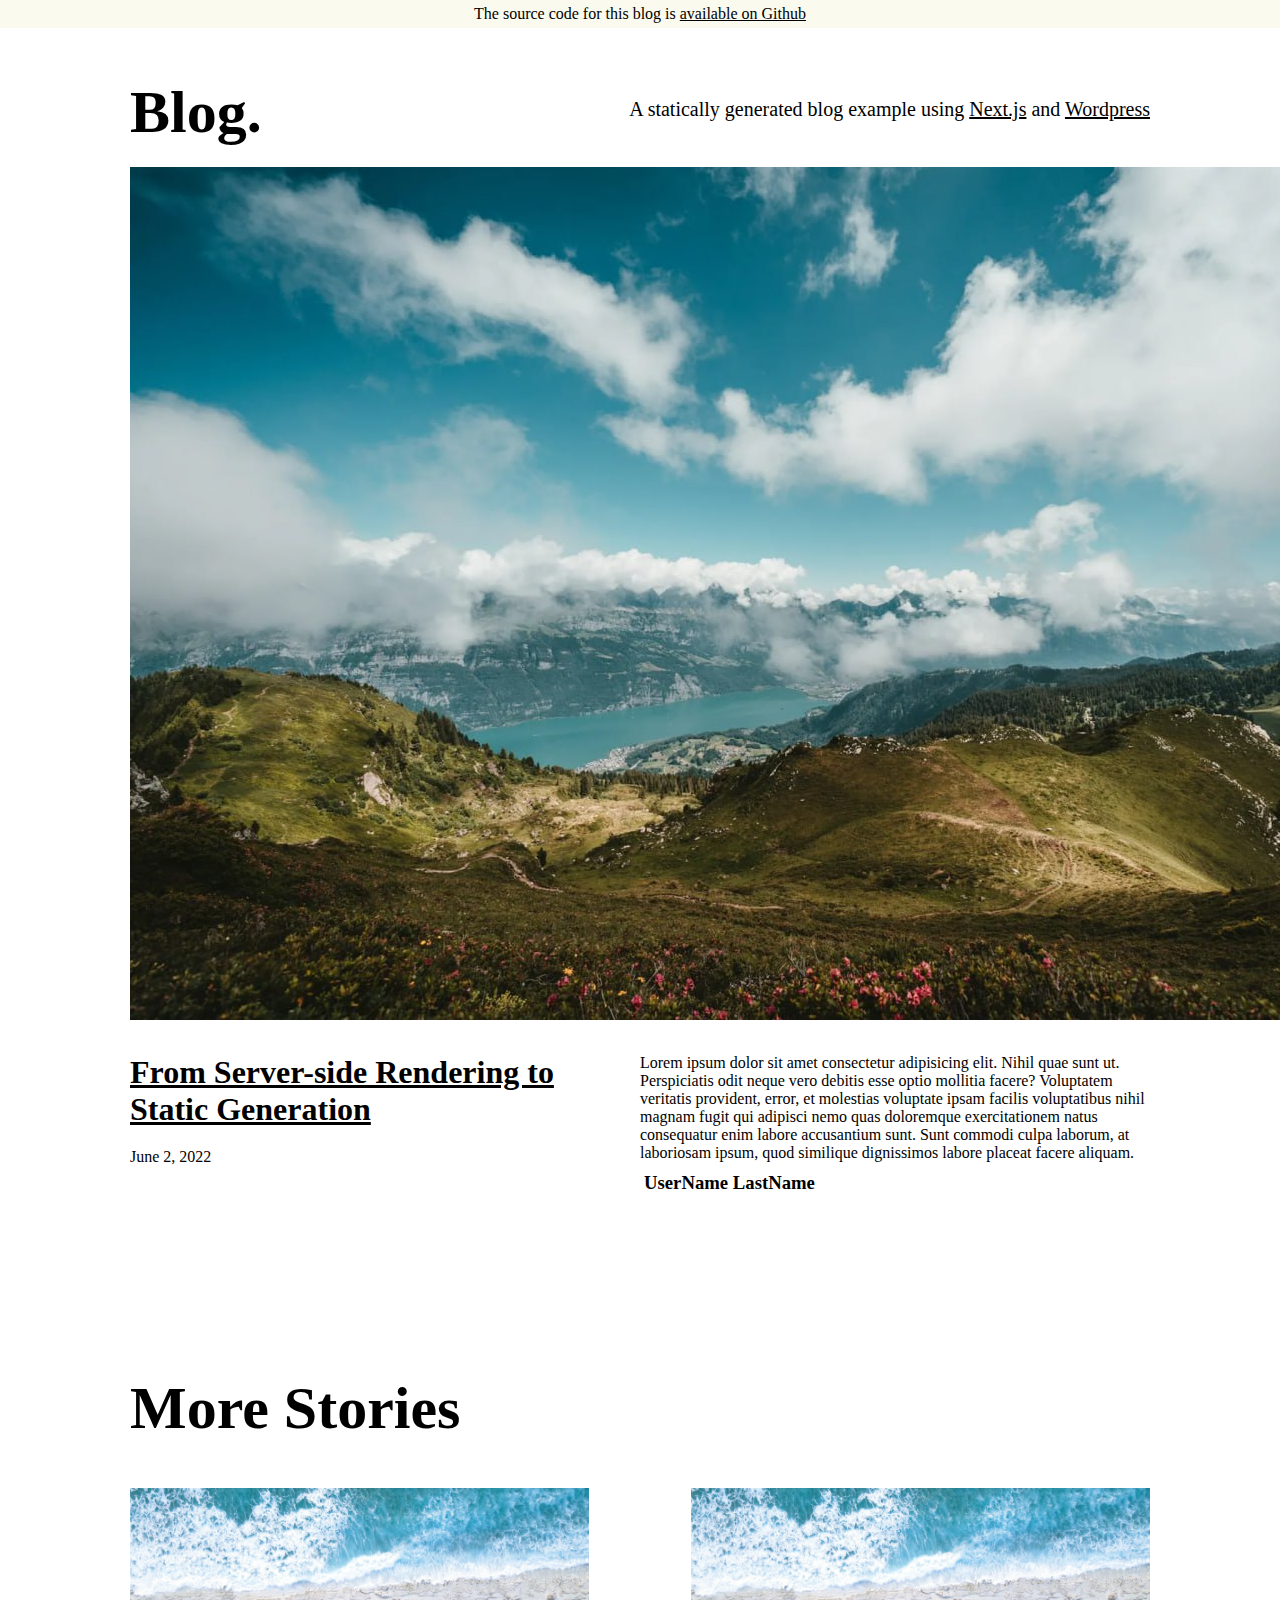
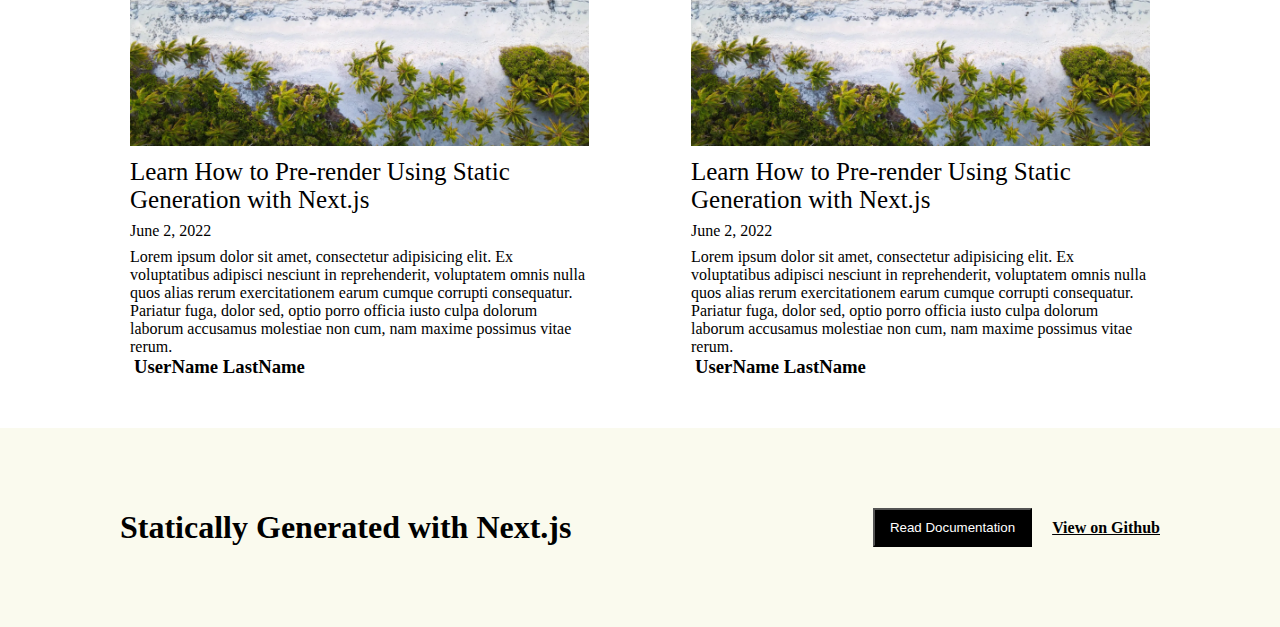
<file: index.html>
<!DOCTYPE html>
<html lang="en">
  <head>
    <link rel="stylesheet" href="./scss/main.css" />
    <meta charset="UTF-8" />
    <meta name="viewport" content="width=device-width, initial-scale=1.0" />
    <link
      rel="stylesheet"
      href="https://cdnjs.cloudflare.com/ajax/libs/font-awesome/6.5.2/css/all.min.css"
      integrity="sha512-SnH5WK+bZxgPHs44uWIX+LLJAJ9/2PkPKZ5QiAj6Ta86w+fsb2TkcmfRyVX3pBnMFcV7oQPJkl9QevSCWr3W6A=="
      crossorigin="anonymous"
      referrerpolicy="no-referrer"
    />
    <title>Next.js Blog Example with Wordpress</title>
  </head>

  <body>
    <nav>
      The source code for this blog is
      <a
        href="https://github.com/vercel/next.js/tree/canary/examples/cms-wordpress"
        >available on Github</a
      >
    </nav>
    <header>
      <div class="title">
        <h1>Blog.</h1>
        <p>
          A statically generated blog example using
          <a href="https://nextjs.org">Next.js</a> and
          <a href="https://wordpress.org"> Wordpress</a>
        </p>
      </div>
      <img src="./images/main pic.jpg" alt="" />

      <div class="header-txts">
        <div class="txt1">
          <h1>
            <a href="./pages/main2.html">
              From Server-side Rendering to Static Generation</a
            >
          </h1>
          <p>June 2, 2022</p>
        </div>
        <div class="txt2">
          <p>
            Lorem ipsum dolor sit amet consectetur adipisicing elit. Nihil quae
            sunt ut. Perspiciatis odit neque vero debitis esse optio mollitia
            facere? Voluptatem veritatis provident, error, et molestias
            voluptate ipsam facilis voluptatibus nihil magnam fugit qui adipisci
            nemo quas doloremque exercitationem natus consequatur enim labore
            accusantium sunt. Sunt commodi culpa laborum, at laboriosam ipsum,
            quod similique dignissimos labore placeat facere aliquam.
          </p>

          <i style="display: inline-block" class="fa-regular fa-user"></i>
          <h3 style="display: inline-block">UserName LastName</h3>
        </div>
      </div>
    </header>
    <main>
      <h1>More Stories</h1>
      <div class="cards">
        <div class="card1">
          <picture>
            <caption>
              <a href="./pages/more2.html">
                <img width="100%" src="./images/post-1.webp" alt="" />
                <figcaption>
                  <p style="font-size: 25px">
                    Learn How to Pre-render Using Static Generation with Next.js
                  </p>
                  <p>June 2, 2022</p>
                  <p>
                    Lorem ipsum dolor sit amet, consectetur adipisicing elit. Ex
                    voluptatibus adipisci nesciunt in reprehenderit, voluptatem
                    omnis nulla quos alias rerum exercitationem earum cumque
                    corrupti consequatur. Pariatur fuga, dolor sed, optio porro
                    officia iusto culpa dolorum laborum accusamus molestiae non
                    cum, nam maxime possimus vitae rerum.
                  </p>
                  <i
                    style="display: inline-block"
                    class="fa-regular fa-user"
                  ></i>
                  <h3 style="display: inline-block">UserName LastName</h3>
                </figcaption>
              </a>
            </caption>
          </picture>
        </div>
        <div class="card2">
          <picture>
            <caption>
              <a href="./pages/more2.html">
                <img width="100%" src="./images/post-1.webp" alt="" />
                <figcaption>
                  <p style="font-size: 25px">
                    Learn How to Pre-render Using Static Generation with Next.js
                  </p>
                  <p>June 2, 2022</p>
                  <p>
                    Lorem ipsum dolor sit amet, consectetur adipisicing elit. Ex
                    voluptatibus adipisci nesciunt in reprehenderit, voluptatem
                    omnis nulla quos alias rerum exercitationem earum cumque
                    corrupti consequatur. Pariatur fuga, dolor sed, optio porro
                    officia iusto culpa dolorum laborum accusamus molestiae non
                    cum, nam maxime possimus vitae rerum.
                  </p>
                  <i
                    style="display: inline-block"
                    class="fa-regular fa-user"
                  ></i>
                  <h3 style="display: inline-block">UserName LastName</h3>
                </figcaption>
              </a>
            </caption>
          </picture>
        </div>
      </div>
    </main>

    <footer>
      <h1>Statically Generated with Next.js</h1>
      <div class="txts">
        <button>
          <a href="https://nextjs.org/docs">Read Documentation</a>
        </button>
        <h4><a href="https://github.com">View on Github</a></h4>
      </div>
    </footer>
  </body>
</html>
</file>
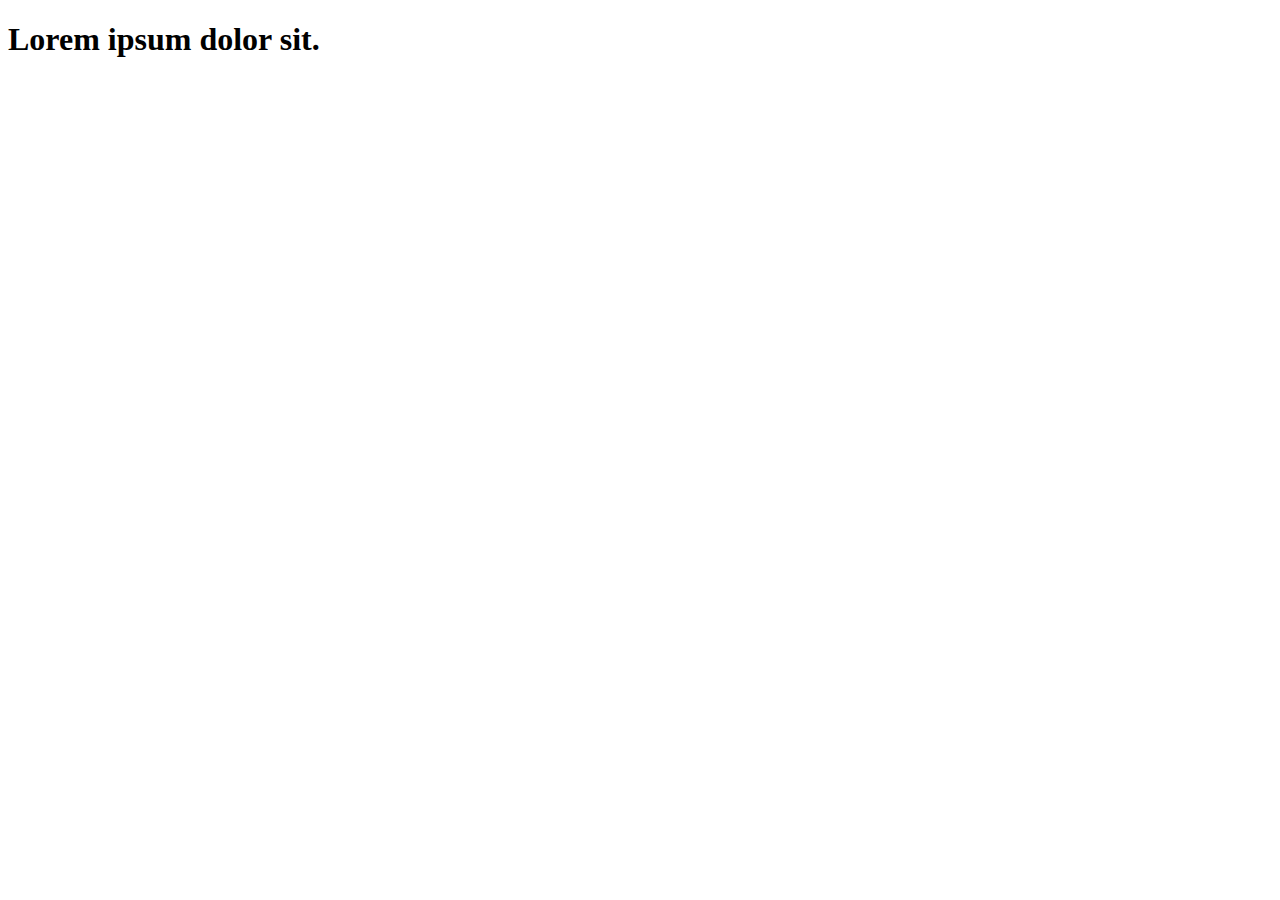
<file: pages/another-post.html>
<!DOCTYPE html>
<html lang="en">

<head>
    <meta charset="UTF-8">
    <meta name="viewport" content="width=device-width, initial-scale=1.0">
    <title>a nother page</title>
</head>

<body>
    <h1>Lorem ipsum dolor sit.</h1>
</body>

</html>
</file>
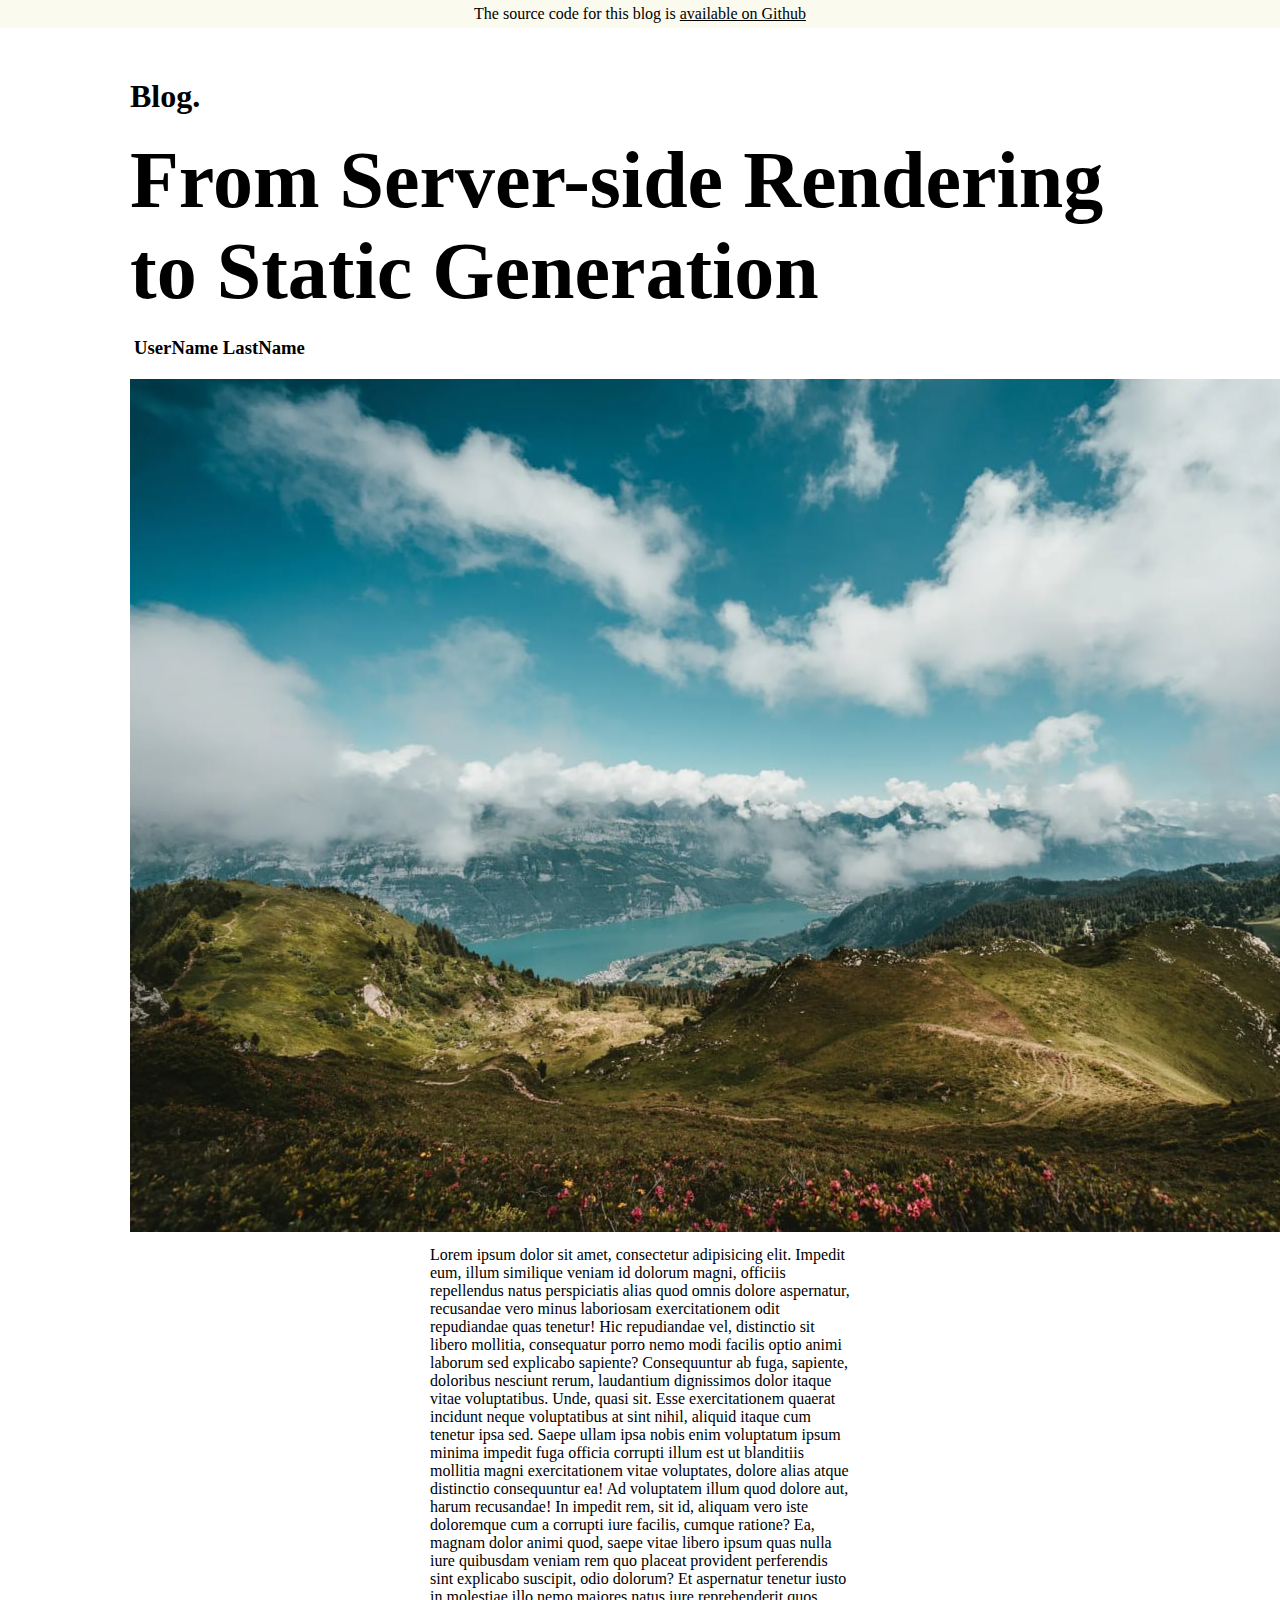
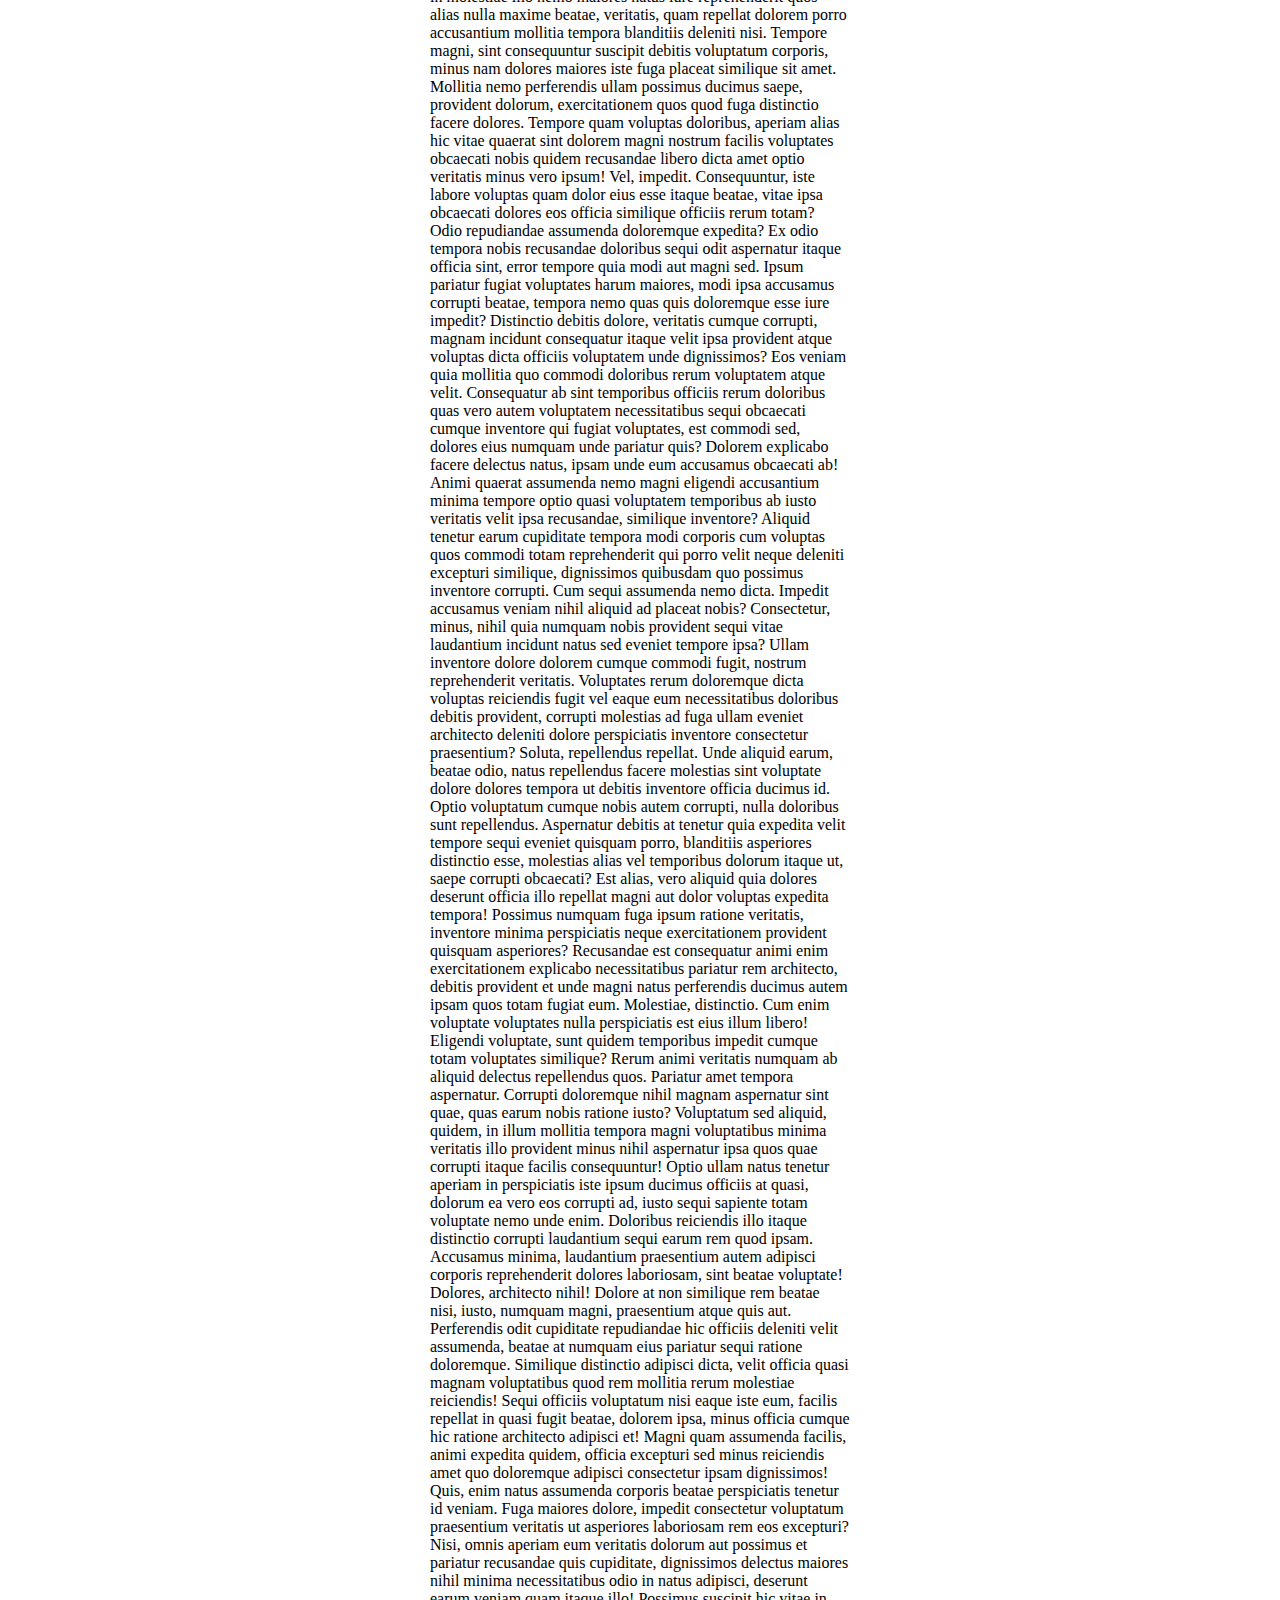
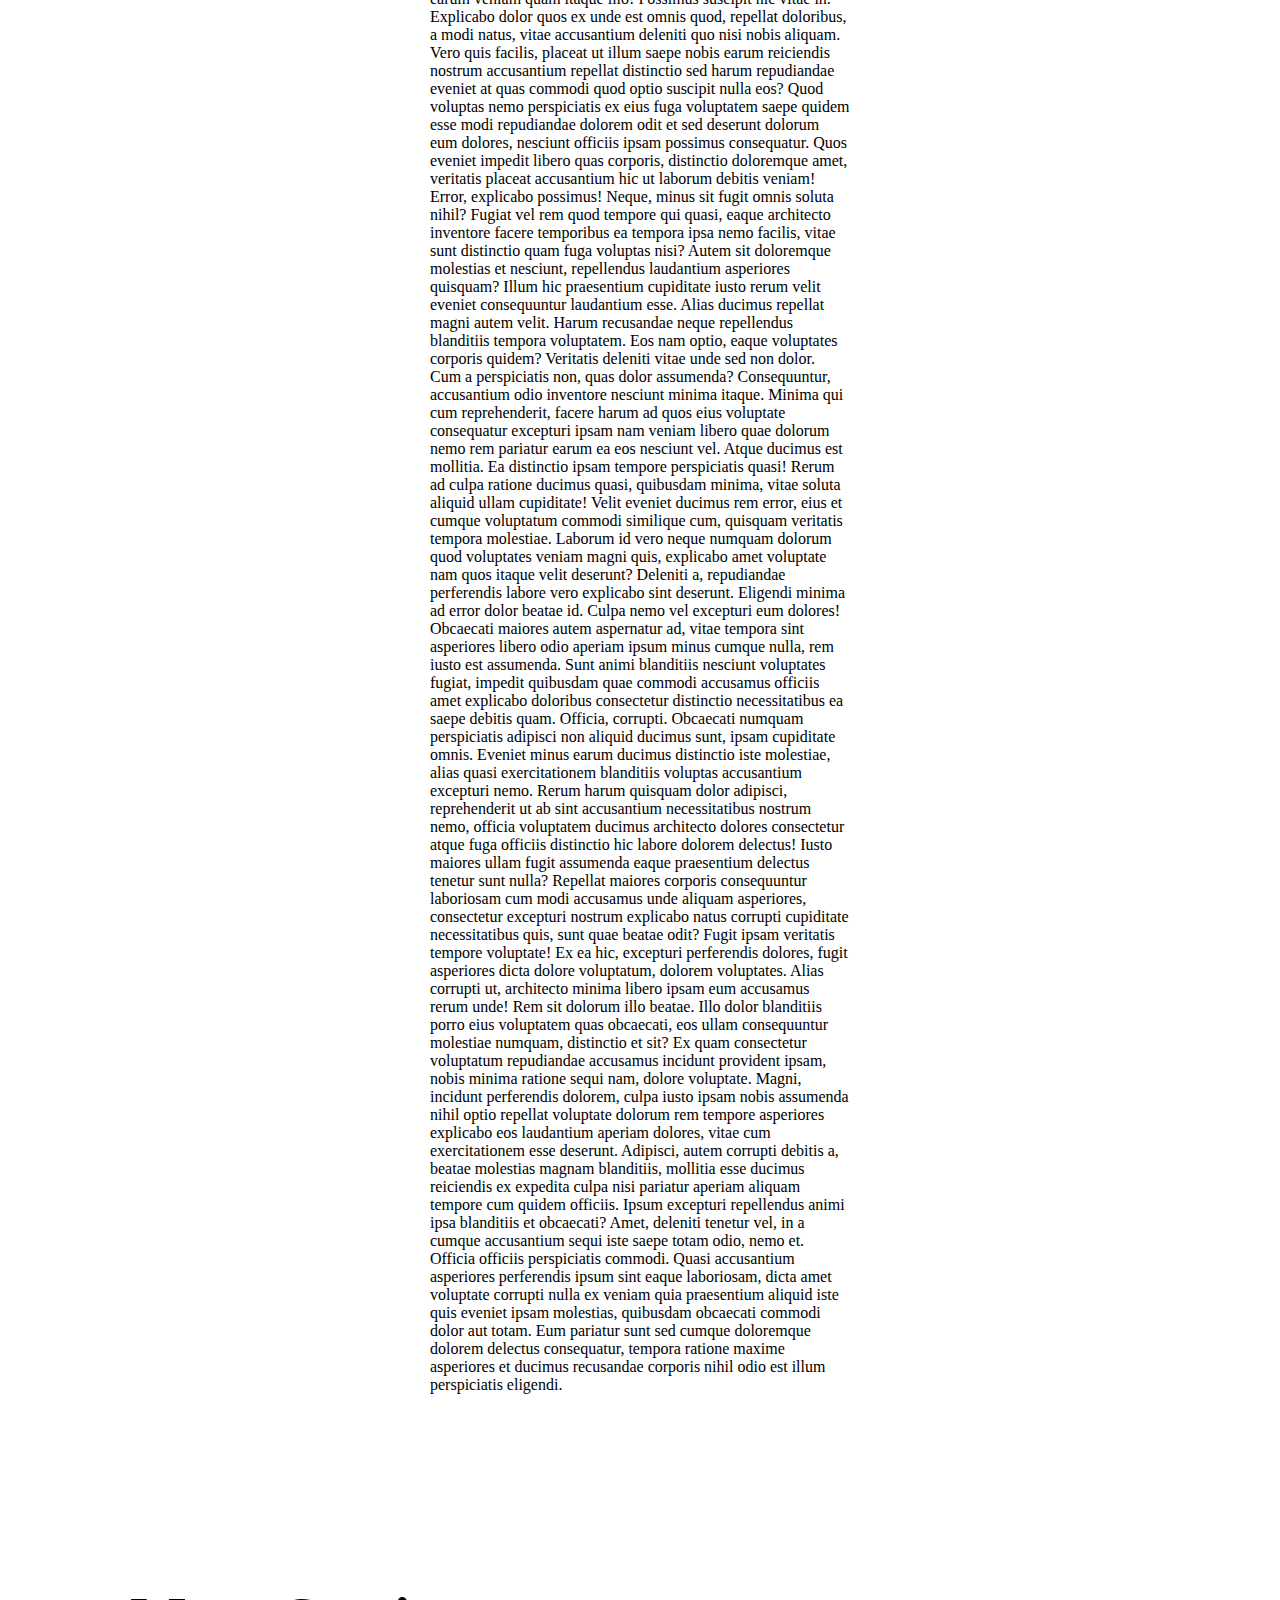
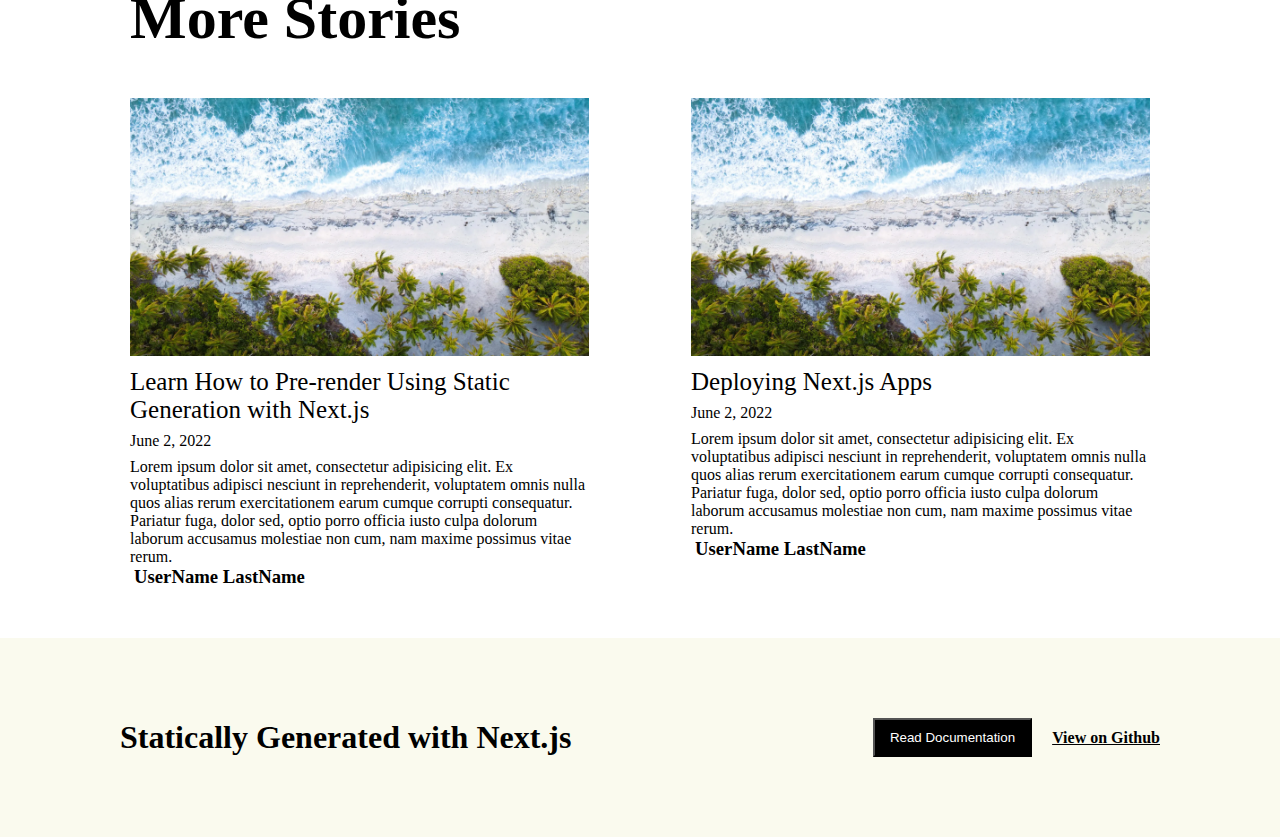
<file: pages/main2.html>
<!DOCTYPE html>
<html lang="en">
  <head>
    <link rel="stylesheet" href="../scss/more1.css" />
    <meta charset="UTF-8" />
    <meta name="viewport" content="width=device-width, initial-scale=1.0" />
    <title>From Server-side Rendering to</title>
    <link
      rel="stylesheet"
      href="https://cdnjs.cloudflare.com/ajax/libs/font-awesome/6.5.2/css/all.min.css"
      integrity="sha512-SnH5WK+bZxgPHs44uWIX+LLJAJ9/2PkPKZ5QiAj6Ta86w+fsb2TkcmfRyVX3pBnMFcV7oQPJkl9QevSCWr3W6A=="
      crossorigin="anonymous"
      referrerpolicy="no-referrer"
    />
  </head>
  <body>
    <nav>
      The source code for this blog is
      <a
        href="https://github.com/vercel/next.js/tree/canary/examples/cms-wordpress"
        >available on Github</a
      >
    </nav>
    <header>
      <h1><a href="../index.html">Blog.</a></h1>
      <h1 style="font-size: 80px; padding: 20px 0">
        From Server-side Rendering to Static Generation
      </h1>
      <i style="display: inline-block" class="fa-regular fa-user"></i>
      <h3 style="display: inline-block">UserName LastName</h3>
      <img style="padding-top: 20px" src="../images/main pic.jpg" alt="" />
      <div class="txts">
        Lorem ipsum dolor sit amet, consectetur adipisicing elit. Impedit eum,
        illum similique veniam id dolorum magni, officiis repellendus natus
        perspiciatis alias quod omnis dolore aspernatur, recusandae vero minus
        laboriosam exercitationem odit repudiandae quas tenetur! Hic repudiandae
        vel, distinctio sit libero mollitia, consequatur porro nemo modi facilis
        optio animi laborum sed explicabo sapiente? Consequuntur ab fuga,
        sapiente, doloribus nesciunt rerum, laudantium dignissimos dolor itaque
        vitae voluptatibus. Unde, quasi sit. Esse exercitationem quaerat
        incidunt neque voluptatibus at sint nihil, aliquid itaque cum tenetur
        ipsa sed. Saepe ullam ipsa nobis enim voluptatum ipsum minima impedit
        fuga officia corrupti illum est ut blanditiis mollitia magni
        exercitationem vitae voluptates, dolore alias atque distinctio
        consequuntur ea! Ad voluptatem illum quod dolore aut, harum recusandae!
        In impedit rem, sit id, aliquam vero iste doloremque cum a corrupti iure
        facilis, cumque ratione? Ea, magnam dolor animi quod, saepe vitae libero
        ipsum quas nulla iure quibusdam veniam rem quo placeat provident
        perferendis sint explicabo suscipit, odio dolorum? Et aspernatur tenetur
        iusto in molestiae illo nemo maiores natus iure reprehenderit quos alias
        nulla maxime beatae, veritatis, quam repellat dolorem porro accusantium
        mollitia tempora blanditiis deleniti nisi. Tempore magni, sint
        consequuntur suscipit debitis voluptatum corporis, minus nam dolores
        maiores iste fuga placeat similique sit amet. Mollitia nemo perferendis
        ullam possimus ducimus saepe, provident dolorum, exercitationem quos
        quod fuga distinctio facere dolores. Tempore quam voluptas doloribus,
        aperiam alias hic vitae quaerat sint dolorem magni nostrum facilis
        voluptates obcaecati nobis quidem recusandae libero dicta amet optio
        veritatis minus vero ipsum! Vel, impedit. Consequuntur, iste labore
        voluptas quam dolor eius esse itaque beatae, vitae ipsa obcaecati
        dolores eos officia similique officiis rerum totam? Odio repudiandae
        assumenda doloremque expedita? Ex odio tempora nobis recusandae
        doloribus sequi odit aspernatur itaque officia sint, error tempore quia
        modi aut magni sed. Ipsum pariatur fugiat voluptates harum maiores, modi
        ipsa accusamus corrupti beatae, tempora nemo quas quis doloremque esse
        iure impedit? Distinctio debitis dolore, veritatis cumque corrupti,
        magnam incidunt consequatur itaque velit ipsa provident atque voluptas
        dicta officiis voluptatem unde dignissimos? Eos veniam quia mollitia quo
        commodi doloribus rerum voluptatem atque velit. Consequatur ab sint
        temporibus officiis rerum doloribus quas vero autem voluptatem
        necessitatibus sequi obcaecati cumque inventore qui fugiat voluptates,
        est commodi sed, dolores eius numquam unde pariatur quis? Dolorem
        explicabo facere delectus natus, ipsam unde eum accusamus obcaecati ab!
        Animi quaerat assumenda nemo magni eligendi accusantium minima tempore
        optio quasi voluptatem temporibus ab iusto veritatis velit ipsa
        recusandae, similique inventore? Aliquid tenetur earum cupiditate
        tempora modi corporis cum voluptas quos commodi totam reprehenderit qui
        porro velit neque deleniti excepturi similique, dignissimos quibusdam
        quo possimus inventore corrupti. Cum sequi assumenda nemo dicta. Impedit
        accusamus veniam nihil aliquid ad placeat nobis? Consectetur, minus,
        nihil quia numquam nobis provident sequi vitae laudantium incidunt natus
        sed eveniet tempore ipsa? Ullam inventore dolore dolorem cumque commodi
        fugit, nostrum reprehenderit veritatis. Voluptates rerum doloremque
        dicta voluptas reiciendis fugit vel eaque eum necessitatibus doloribus
        debitis provident, corrupti molestias ad fuga ullam eveniet architecto
        deleniti dolore perspiciatis inventore consectetur praesentium? Soluta,
        repellendus repellat. Unde aliquid earum, beatae odio, natus repellendus
        facere molestias sint voluptate dolore dolores tempora ut debitis
        inventore officia ducimus id. Optio voluptatum cumque nobis autem
        corrupti, nulla doloribus sunt repellendus. Aspernatur debitis at
        tenetur quia expedita velit tempore sequi eveniet quisquam porro,
        blanditiis asperiores distinctio esse, molestias alias vel temporibus
        dolorum itaque ut, saepe corrupti obcaecati? Est alias, vero aliquid
        quia dolores deserunt officia illo repellat magni aut dolor voluptas
        expedita tempora! Possimus numquam fuga ipsum ratione veritatis,
        inventore minima perspiciatis neque exercitationem provident quisquam
        asperiores? Recusandae est consequatur animi enim exercitationem
        explicabo necessitatibus pariatur rem architecto, debitis provident et
        unde magni natus perferendis ducimus autem ipsam quos totam fugiat eum.
        Molestiae, distinctio. Cum enim voluptate voluptates nulla perspiciatis
        est eius illum libero! Eligendi voluptate, sunt quidem temporibus
        impedit cumque totam voluptates similique? Rerum animi veritatis numquam
        ab aliquid delectus repellendus quos. Pariatur amet tempora aspernatur.
        Corrupti doloremque nihil magnam aspernatur sint quae, quas earum nobis
        ratione iusto? Voluptatum sed aliquid, quidem, in illum mollitia tempora
        magni voluptatibus minima veritatis illo provident minus nihil
        aspernatur ipsa quos quae corrupti itaque facilis consequuntur! Optio
        ullam natus tenetur aperiam in perspiciatis iste ipsum ducimus officiis
        at quasi, dolorum ea vero eos corrupti ad, iusto sequi sapiente totam
        voluptate nemo unde enim. Doloribus reiciendis illo itaque distinctio
        corrupti laudantium sequi earum rem quod ipsam. Accusamus minima,
        laudantium praesentium autem adipisci corporis reprehenderit dolores
        laboriosam, sint beatae voluptate! Dolores, architecto nihil! Dolore at
        non similique rem beatae nisi, iusto, numquam magni, praesentium atque
        quis aut. Perferendis odit cupiditate repudiandae hic officiis deleniti
        velit assumenda, beatae at numquam eius pariatur sequi ratione
        doloremque. Similique distinctio adipisci dicta, velit officia quasi
        magnam voluptatibus quod rem mollitia rerum molestiae reiciendis! Sequi
        officiis voluptatum nisi eaque iste eum, facilis repellat in quasi fugit
        beatae, dolorem ipsa, minus officia cumque hic ratione architecto
        adipisci et! Magni quam assumenda facilis, animi expedita quidem,
        officia excepturi sed minus reiciendis amet quo doloremque adipisci
        consectetur ipsam dignissimos! Quis, enim natus assumenda corporis
        beatae perspiciatis tenetur id veniam. Fuga maiores dolore, impedit
        consectetur voluptatum praesentium veritatis ut asperiores laboriosam
        rem eos excepturi? Nisi, omnis aperiam eum veritatis dolorum aut
        possimus et pariatur recusandae quis cupiditate, dignissimos delectus
        maiores nihil minima necessitatibus odio in natus adipisci, deserunt
        earum veniam quam itaque illo! Possimus suscipit hic vitae in. Explicabo
        dolor quos ex unde est omnis quod, repellat doloribus, a modi natus,
        vitae accusantium deleniti quo nisi nobis aliquam. Vero quis facilis,
        placeat ut illum saepe nobis earum reiciendis nostrum accusantium
        repellat distinctio sed harum repudiandae eveniet at quas commodi quod
        optio suscipit nulla eos? Quod voluptas nemo perspiciatis ex eius fuga
        voluptatem saepe quidem esse modi repudiandae dolorem odit et sed
        deserunt dolorum eum dolores, nesciunt officiis ipsam possimus
        consequatur. Quos eveniet impedit libero quas corporis, distinctio
        doloremque amet, veritatis placeat accusantium hic ut laborum debitis
        veniam! Error, explicabo possimus! Neque, minus sit fugit omnis soluta
        nihil? Fugiat vel rem quod tempore qui quasi, eaque architecto inventore
        facere temporibus ea tempora ipsa nemo facilis, vitae sunt distinctio
        quam fuga voluptas nisi? Autem sit doloremque molestias et nesciunt,
        repellendus laudantium asperiores quisquam? Illum hic praesentium
        cupiditate iusto rerum velit eveniet consequuntur laudantium esse. Alias
        ducimus repellat magni autem velit. Harum recusandae neque repellendus
        blanditiis tempora voluptatem. Eos nam optio, eaque voluptates corporis
        quidem? Veritatis deleniti vitae unde sed non dolor. Cum a perspiciatis
        non, quas dolor assumenda? Consequuntur, accusantium odio inventore
        nesciunt minima itaque. Minima qui cum reprehenderit, facere harum ad
        quos eius voluptate consequatur excepturi ipsam nam veniam libero quae
        dolorum nemo rem pariatur earum ea eos nesciunt vel. Atque ducimus est
        mollitia. Ea distinctio ipsam tempore perspiciatis quasi! Rerum ad culpa
        ratione ducimus quasi, quibusdam minima, vitae soluta aliquid ullam
        cupiditate! Velit eveniet ducimus rem error, eius et cumque voluptatum
        commodi similique cum, quisquam veritatis tempora molestiae. Laborum id
        vero neque numquam dolorum quod voluptates veniam magni quis, explicabo
        amet voluptate nam quos itaque velit deserunt? Deleniti a, repudiandae
        perferendis labore vero explicabo sint deserunt. Eligendi minima ad
        error dolor beatae id. Culpa nemo vel excepturi eum dolores! Obcaecati
        maiores autem aspernatur ad, vitae tempora sint asperiores libero odio
        aperiam ipsum minus cumque nulla, rem iusto est assumenda. Sunt animi
        blanditiis nesciunt voluptates fugiat, impedit quibusdam quae commodi
        accusamus officiis amet explicabo doloribus consectetur distinctio
        necessitatibus ea saepe debitis quam. Officia, corrupti. Obcaecati
        numquam perspiciatis adipisci non aliquid ducimus sunt, ipsam cupiditate
        omnis. Eveniet minus earum ducimus distinctio iste molestiae, alias
        quasi exercitationem blanditiis voluptas accusantium excepturi nemo.
        Rerum harum quisquam dolor adipisci, reprehenderit ut ab sint
        accusantium necessitatibus nostrum nemo, officia voluptatem ducimus
        architecto dolores consectetur atque fuga officiis distinctio hic labore
        dolorem delectus! Iusto maiores ullam fugit assumenda eaque praesentium
        delectus tenetur sunt nulla? Repellat maiores corporis consequuntur
        laboriosam cum modi accusamus unde aliquam asperiores, consectetur
        excepturi nostrum explicabo natus corrupti cupiditate necessitatibus
        quis, sunt quae beatae odit? Fugit ipsam veritatis tempore voluptate! Ex
        ea hic, excepturi perferendis dolores, fugit asperiores dicta dolore
        voluptatum, dolorem voluptates. Alias corrupti ut, architecto minima
        libero ipsam eum accusamus rerum unde! Rem sit dolorum illo beatae. Illo
        dolor blanditiis porro eius voluptatem quas obcaecati, eos ullam
        consequuntur molestiae numquam, distinctio et sit? Ex quam consectetur
        voluptatum repudiandae accusamus incidunt provident ipsam, nobis minima
        ratione sequi nam, dolore voluptate. Magni, incidunt perferendis
        dolorem, culpa iusto ipsam nobis assumenda nihil optio repellat
        voluptate dolorum rem tempore asperiores explicabo eos laudantium
        aperiam dolores, vitae cum exercitationem esse deserunt. Adipisci, autem
        corrupti debitis a, beatae molestias magnam blanditiis, mollitia esse
        ducimus reiciendis ex expedita culpa nisi pariatur aperiam aliquam
        tempore cum quidem officiis. Ipsum excepturi repellendus animi ipsa
        blanditiis et obcaecati? Amet, deleniti tenetur vel, in a cumque
        accusantium sequi iste saepe totam odio, nemo et. Officia officiis
        perspiciatis commodi. Quasi accusantium asperiores perferendis ipsum
        sint eaque laboriosam, dicta amet voluptate corrupti nulla ex veniam
        quia praesentium aliquid iste quis eveniet ipsam molestias, quibusdam
        obcaecati commodi dolor aut totam. Eum pariatur sunt sed cumque
        doloremque dolorem delectus consequatur, tempora ratione maxime
        asperiores et ducimus recusandae corporis nihil odio est illum
        perspiciatis eligendi.
      </div>
    </header>
    <main>
      <h1>More Stories</h1>
      <div class="cards">
        <div class="card1">
          <picture>
            <caption>
              <a href="./more2.html">
                <img width="100%" src="../images/post-1.webp" alt="" />
                <figcaption>
                  <p style="font-size: 25px">
                    Learn How to Pre-render Using Static Generation with Next.js
                  </p>
                  <p>June 2, 2022</p>
                  <p>
                    Lorem ipsum dolor sit amet, consectetur adipisicing elit. Ex
                    voluptatibus adipisci nesciunt in reprehenderit, voluptatem
                    omnis nulla quos alias rerum exercitationem earum cumque
                    corrupti consequatur. Pariatur fuga, dolor sed, optio porro
                    officia iusto culpa dolorum laborum accusamus molestiae non
                    cum, nam maxime possimus vitae rerum.
                  </p>
                  <i
                    style="display: inline-block"
                    class="fa-regular fa-user"
                  ></i>
                  <h3 style="display: inline-block">UserName LastName</h3>
                </figcaption>
              </a>
            </caption>
          </picture>
        </div>
        <div class="card2">
          <picture>
            <caption>
              <a href="./more2.html">
                <img width="100%" src="../images/post-1.webp" alt="" />
                <figcaption>
                  <p style="font-size: 25px">Deploying Next.js Apps</p>
                  <p>June 2, 2022</p>
                  <p>
                    Lorem ipsum dolor sit amet, consectetur adipisicing elit. Ex
                    voluptatibus adipisci nesciunt in reprehenderit, voluptatem
                    omnis nulla quos alias rerum exercitationem earum cumque
                    corrupti consequatur. Pariatur fuga, dolor sed, optio porro
                    officia iusto culpa dolorum laborum accusamus molestiae non
                    cum, nam maxime possimus vitae rerum.
                  </p>
                  <i
                    style="display: inline-block"
                    class="fa-regular fa-user"
                  ></i>
                  <h3 style="display: inline-block">UserName LastName</h3>
                </figcaption>
              </a>
            </caption>
          </picture>
        </div>
      </div>
    </main>

    <footer>
      <h1>Statically Generated with Next.js</h1>
      <div class="txts">
        <button>
          <a href="https://nextjs.org/docs">Read Documentation</a>
        </button>
        <h4><a href="https://github.com">View on Github</a></h4>
      </div>
    </footer>
  </body>
</html>
</file>
<file: scss/main.css>
* {
  margin: 0;
  padding: 0;
  box-sizing: border-box;
}

nav {
  padding: 5px;
  text-align: center;
  background-color: rgba(245, 245, 220, 0.491);
}
nav a {
  color: inherit;
}

header,
main {
  padding: 50px 130px;
}

header .title {
  display: flex;
  justify-content: space-between;
}
header .title h1 {
  font-size: 60px;
}
header .title p {
  padding-top: 20px;
  font-size: 20px;
}
header .title p a {
  color: inherit;
}
header img {
  margin-top: 20px;
}
header .header-txts {
  display: flex;
  margin-top: 30px;
}
header .header-txts .txt1 {
  width: 50%;
}
header .header-txts .txt1 a {
  color: inherit;
}
header .header-txts .txt1 h1 {
  margin-bottom: 20px;
}
header .header-txts .txt2 {
  width: 50%;
}
header .header-txts .txt2 p {
  margin-bottom: 10px;
}

main h1 {
  font-size: 60px;
  margin-top: 80px;
  margin-bottom: 45px;
}
main .cards {
  display: flex;
  justify-content: space-between;
}
main .card1,
main .card2 {
  width: 45%;
}
main .card1 a,
main .card2 a {
  color: inherit;
  text-decoration: none;
}
main p {
  padding-top: 8px;
}

footer {
  width: 100%;
  background-color: rgba(245, 245, 220, 0.491);
  padding: 80px 120px;
  display: flex;
  align-items: center;
  justify-content: space-between;
}
footer .txts {
  display: flex;
  align-items: center;
  gap: 20px;
}
footer .txts button {
  background-color: black;
  color: white;
  padding: 10px 15px;
}
footer .txts button a {
  text-decoration: none;
}
footer .txts button:hover {
  background-color: white;
  color: black;
}
footer .txts a {
  color: inherit;
}/*# sourceMappingURL=main.css.map */
</file>
<file: scss/more1.css>
* {
  margin: 0;
  padding: 0;
  box-sizing: border-box;
}

nav {
  padding: 5px;
  text-align: center;
  background-color: rgba(245, 245, 220, 0.491);
}
nav a {
  color: inherit;
}

header,
main {
  padding: 50px 130px;
}

header a {
  color: inherit;
  text-decoration: none;
}
header .txts {
  margin: 10px 300px;
}

main h1 {
  font-size: 60px;
  margin-top: 80px;
  margin-bottom: 45px;
}
main .cards {
  display: flex;
  justify-content: space-between;
}
main .card1,
main .card2 {
  width: 45%;
  a {
    color: inherit;
    text-decoration: none;
  }
}
main p {
  padding-top: 8px;
}

footer {
  width: 100%;
  background-color: rgba(245, 245, 220, 0.491);
  padding: 80px 120px;
  display: flex;
  align-items: center;
  justify-content: space-between;
}
footer .txts {
  display: flex;
  align-items: center;
  gap: 20px;
}
footer .txts button {
  background-color: black;
  color: white;
  padding: 10px 15px;
}
footer .txts button a {
  text-decoration: none;
}
footer .txts button:hover {
  background-color: white;
  color: black;
}
footer .txts a {
  color: inherit;
} /*# sourceMappingURL=more1.css.map */
</file>
